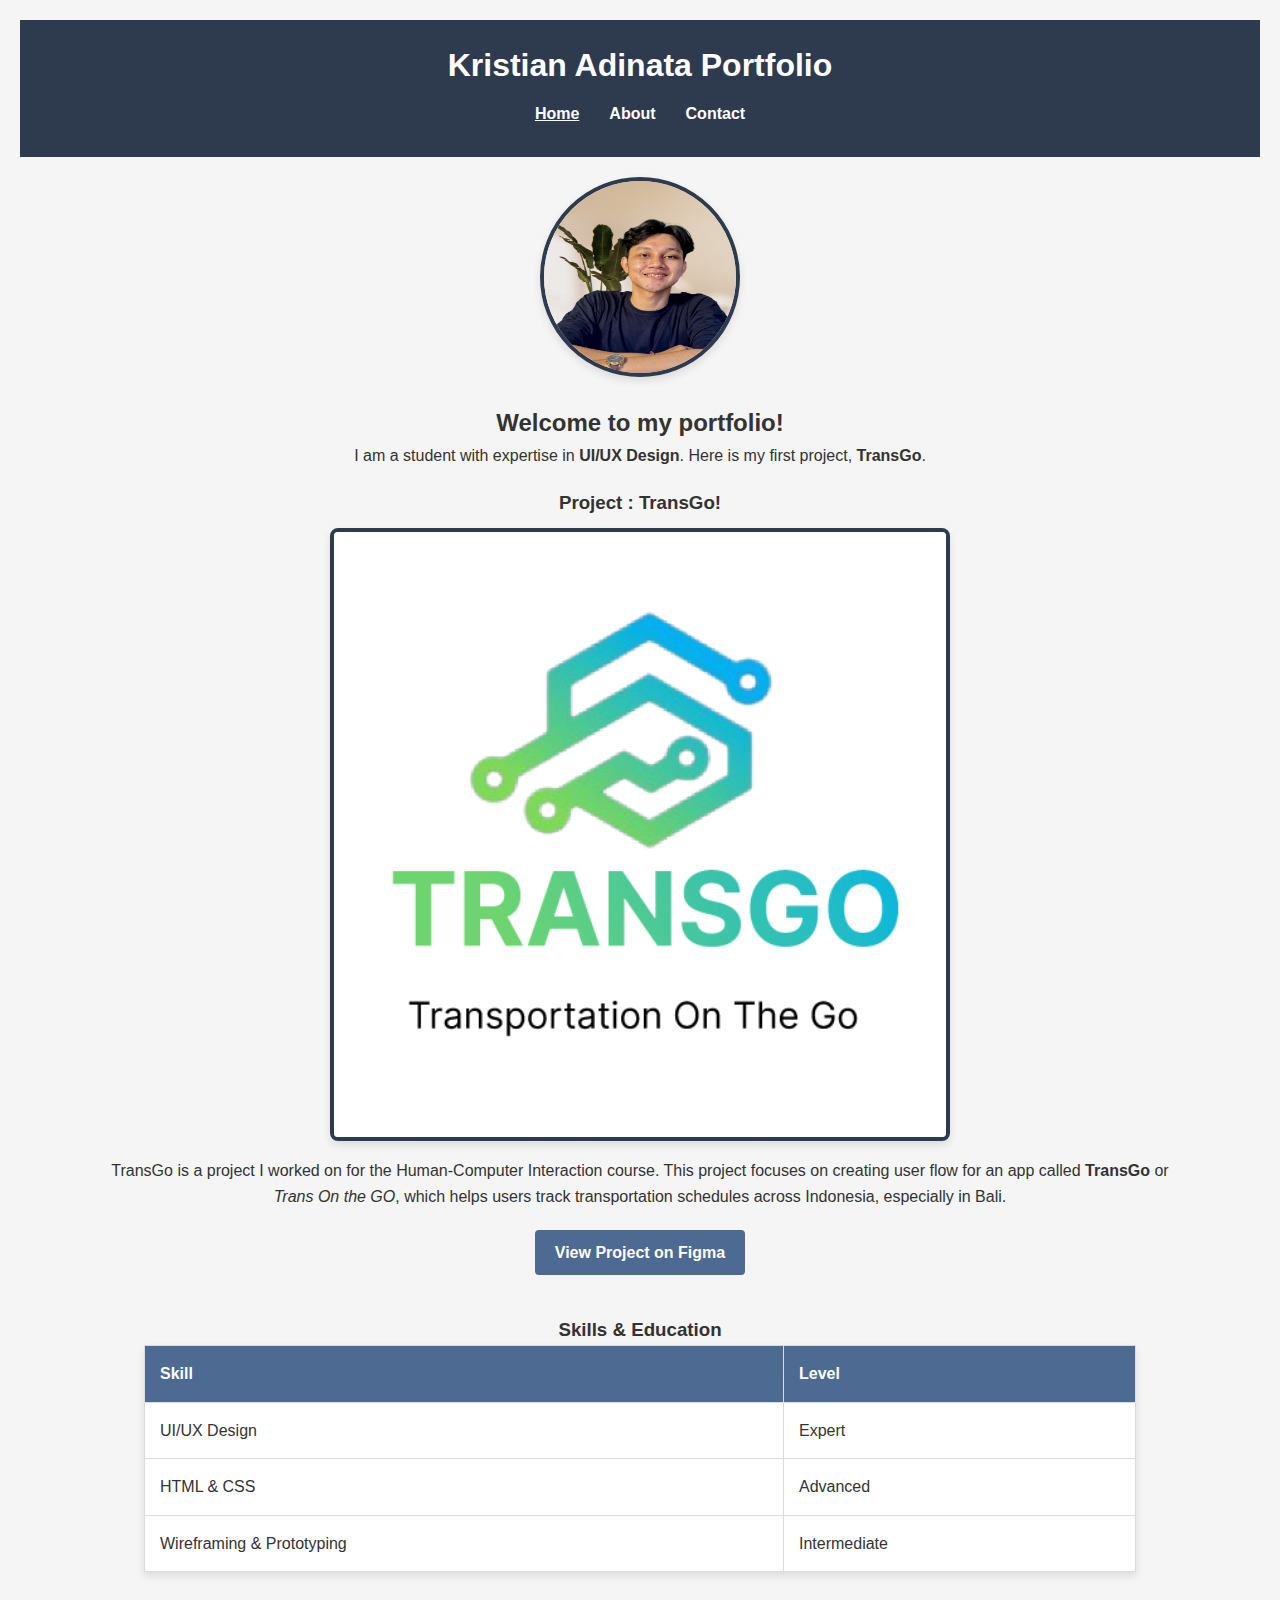
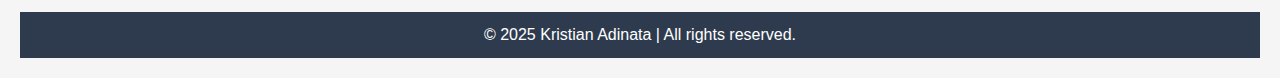
<file: index.html>
<!DOCTYPE html>
<html lang="en">
<head>
    <meta charset="UTF-8">
    <meta name="viewport" content="width=device-width, initial-scale=1.0">
    <title>Kristian Adinata Portfolio</title>
    <link rel="stylesheet" href="style.css">
</head>
<body>
    <header>
        <h1>Kristian Adinata Portfolio</h1>
        <nav>
            <ul>
                <li><a href="index.html" class="active">Home</a></li>
                <li><a href="about.html">About</a></li>
                <li><a href="contact.html">Contact</a></li>
            </ul>
        </nav>
    </header>

    <section class="intro">
        <img src="assets/profile.jpg" alt="Kristian Adinata Profile" class="profile-img">
        <h2>Welcome to my portfolio!</h2>
        <p>I am a student with expertise in <strong>UI/UX Design</strong>. Here is my first project, <strong>TransGo</strong>.</p>
    </section>

    <section class="project">
        <h3>Project : TransGo!</h3>
        <img src="assets/transgo.jpg" alt="TransGo Project" class="project-img">
        <p>TransGo is a project I worked on for the Human-Computer Interaction course. This project focuses on creating user flow for an app called <strong>TransGo</strong> or </p> <em>Trans On the GO</em>, which helps users track transportation schedules across Indonesia, especially in Bali.</p>
        <a href="https://www.figma.com/proto/i4wX2Upg8BhVh35ynzLpVP/TransGo?type=design&node-id=1-2&scaling=scale-down&page-id=0%3A1&starting-point-node-id=1%3A2" target="_blank" class="btn">View Project on Figma</a>
    </section>

    <section class="table-section">
        <h3>Skills & Education</h3>
        <table>
            <tr>
                <th>Skill</th>
                <th>Level</th>
            </tr>
            <tr>
                <td>UI/UX Design</td>
                <td>Expert</td>
            </tr>
            <tr>
                <td>HTML & CSS</td>
                <td>Advanced</td>
            </tr>
            <tr>
                <td>Wireframing & Prototyping</td>
                <td>Intermediate</td>
            </tr>
        </table>
    </section>

    <footer>
        <p>&copy; 2025 Kristian Adinata | All rights reserved.</p>
    </footer>
</body>
</html>
</file>
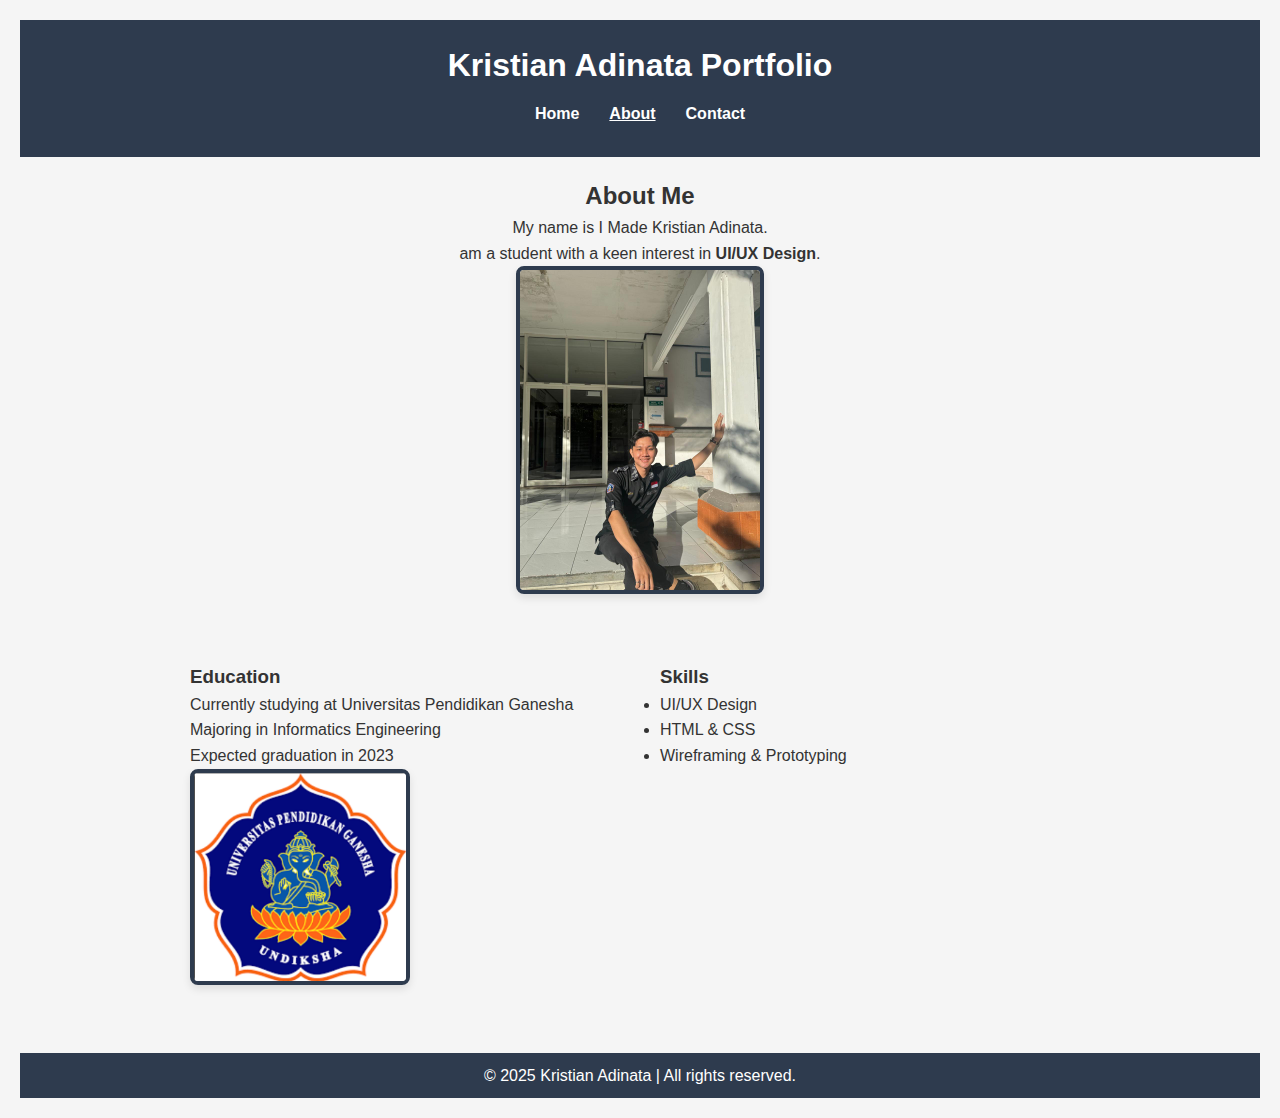
<file: about.html>
<!DOCTYPE html>
<html lang="en">
<head>
    <meta charset="UTF-8">
    <meta name="viewport" content="width=device-width, initial-scale=1.0">
    <title>About Kristian Adinata</title>
    <link rel="stylesheet" href="style.css">
</head>
<body>
    <header>
        <h1>Kristian Adinata Portfolio</h1>
        <nav>
            <ul>
                <li><a href="index.html">Home</a></li>
                <li><a href="about.html" class="active">About</a></li>
                <li><a href="contact.html">Contact</a></li>
            </ul>
        </nav>
    </header>

    <section class="bio">
        <h2>About Me</h2>
        <p>My name is I Made Kristian Adinata. </p> am a student with a keen interest in <strong>UI/UX Design</strong>.</p></p>
        <img src="assets/ppabout.jpg" alt="Profile Picture" class="ppabout-img">
    </section>

    <section class="about-container">
        <div class="left">
            <h3>Education</h3>
            <p>Currently studying at Universitas Pendidikan Ganesha </p> Majoring in Informatics Engineering </p>Expected graduation in 2023</p>
            <img src="assets/campus.jpg" alt="Campus Image" class="about-img">
        </div>
        <div class="right">
            <h3>Skills</h3>
            <ul>
                <li>UI/UX Design</li>
                <li>HTML & CSS</li>
                <li>Wireframing & Prototyping</li>
            </ul>
        </div>
    </section>

    <footer>
        <p>&copy; 2025 Kristian Adinata | All rights reserved.</p>
    </footer>
</body>
</html>
</file>
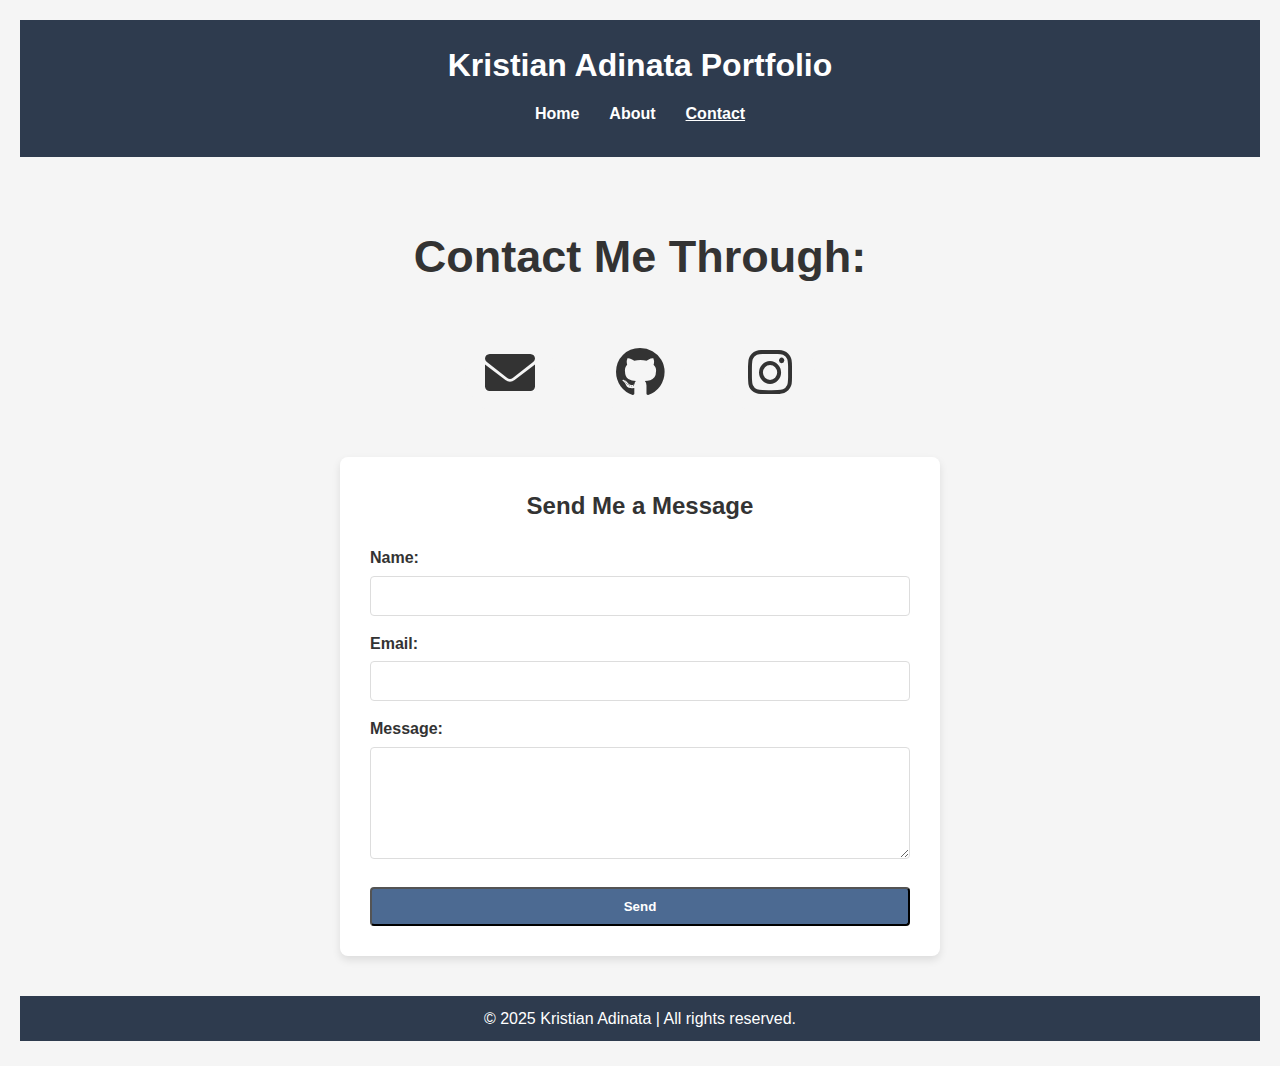
<file: contact.html>
<!DOCTYPE html>
<html lang="en">
<head>
    <meta charset="UTF-8">
    <meta name="viewport" content="width=device-width, initial-scale=1.0">
    <title>Contact Kristian Adinata</title>
    <link rel="stylesheet" href="style.css">
    <!-- Font Awesome CDN -->
    <link rel="stylesheet" href="https://cdnjs.cloudflare.com/ajax/libs/font-awesome/6.0.0-beta3/css/all.min.css">
</head>
<body>
    <header>
        <h1>Kristian Adinata Portfolio</h1>
        <nav>
            <ul>
                <li><a href="index.html">Home</a></li>
                <li><a href="about.html">About</a></li>
                <li><a href="contact.html" class="active">Contact</a></li>
            </ul>
        </nav>
    </header>

    <!-- Bagian ikon sosial -->
    <section class="contact-icons">
        <div class="contact-text">
            <h2>Contact Me Through:</h2>
        </div>
        <ul class="social-links">
            <li>
                <a href="mailto:kristian.adinata@student.undiksha.ac.id" class="social-icon">
                    <i class="fas fa-envelope"></i>
                </a>
            </li>
            <li>
                <a href="https://github.com/KristianAdinata" target="_blank" class="social-icon">
                    <i class="fab fa-github"></i>
                </a>
            </li>
            <li>
                <a href="https://instagram.com/kristian.dnt" target="_blank" class="social-icon">
                    <i class="fab fa-instagram"></i>
                </a>
            </li>
        </ul>
    </section>

    <!-- Bagian form -->
    <section class="contact-form">
        <h2>Send Me a Message</h2>
        <form action="#" method="post">
            <label for="name">Name:</label>
            <input type="text" id="name" name="name" required>

            <label for="email">Email:</label>
            <input type="email" id="email" name="email" required>

            <label for="message">Message:</label>
            <textarea id="message" name="message" rows="5" required></textarea>

            <button type="submit" class="btn">Send</button>
        </form>
    </section>

    <footer>
        <p>&copy; 2025 Kristian Adinata | All rights reserved.</p>
    </footer>
</body>
</html>
</file>
<file: style.css>
/* Reset dasar */
* {
    margin: 0;
    padding: 0;
    box-sizing: border-box;
}

/* Body */
body {
    font-family: 'Arial', sans-serif;
    background-color: #f5f5f5;
    color: #333;
    line-height: 1.6;
    padding: 20px;
}

/* Header */
header {
    background-color: #2E3B4E;
    color: white;
    text-align: center;
    padding: 20px 0;
    margin-bottom: 20px;
}

header nav ul {
    list-style-type: none;
    display: flex;
    justify-content: center;
    padding: 10px;
}

header nav ul li {
    margin: 0 15px;
}

header nav ul li a {
    color: white;
    text-decoration: none;
    font-weight: bold;
}

header nav ul li a.active {
    text-decoration: underline;
}

/* Gambar */
.profile-img, .project-img, .about-img {
    border: 4px solid #2E3B4E;
    box-shadow: 0 4px 8px rgba(0, 0, 0, 0.1);
}

.profile-img {
    width: 200px;
    height: 200px;
    border-radius: 50%;
    margin-bottom: 20px;
}

.project-img {
    width: 50%;
    margin: 10px 0;
    border-radius: 8px;
    transition: transform 0.3s;
}

.project-img:hover {
    transform: scale(1.05);
}

.about-img {
    width: 80%;
    max-width: 220px;
    border-radius: 8px;
    margin-bottom: 20px;
}

/* Animasi */
@keyframes fadeIn {
    0% { opacity: 0; transform: translateY(20px); }
    100% { opacity: 1; transform: translateY(0); }
}

.intro, .project, .bio, .table-section {
    animation: fadeIn 1s ease-out;
}

/* Section umum */
.intro, .project, .bio {
    text-align: center;
    margin: 20px 0;
}

/* Tabel Keahlian & Pendidikan */
.table-section {
    margin-top: 40px;
    text-align: center;
}

table {
    width: 80%;
    margin: 0 auto;
    border-collapse: collapse;
    background-color: #ffffff;
    box-shadow: 0 4px 8px rgba(0, 0, 0, 0.1);
}

th, td {
    padding: 15px;
    text-align: left;
    border: 1px solid #ddd;
}

th {
    background-color: #4C6A92;
    color: white;
}

/* Footer */
footer {
    background-color: #2E3B4E;
    color: white;
    text-align: center;
    padding: 10px;
    margin-top: 40px;
}

/* Tombol */
.btn {
    display: inline-block;
    background-color: #4C6A92;
    color: white;
    padding: 10px 20px;
    text-decoration: none;
    border-radius: 4px;
    margin-top: 20px;
    font-weight: bold;
    text-align: center;
    cursor: pointer;
    transition: transform 0.3s;
}

.btn:hover {
    background-color: #3E4F68;
    transform: scale(1.1);
}

/* Layout 2 kolom (About) */
.about-container {
    display: flex;
    justify-content: space-between;
    align-items: flex-start;
    gap: 40px;
    margin: 40px auto;
    max-width: 900px;
}

.about-container .left, .about-container .right {
    flex: 1;
}

/* Responsif */
@media (max-width: 768px) {
    header nav ul {
        flex-direction: column;
        opacity: 0;
        animation: slideInLeft 0.5s ease-out forwards;
    }
}

/* Styling untuk ikon sosial */
.social-links {
    list-style-type: none;
    display: flex;
    justify-content: center;
    align-items: center;
    gap: 40px;
    margin-top: 20px;
}

.social-links li {
    display: inline-block;
}

.social-icon {
    font-size: 70px;
    color: #333;
    text-decoration: none;
    display: flex;
    align-items: center;
    justify-content: center;
    width: 90px;
    height: 90px;
    background-color: #f5f5f5;
    border-radius: 50%;
    transition: background-color 0.3s ease, color 0.3s ease;
}

.social-icon:hover {
    background-color: #4C6A92;
    color: white;
}

.social-icon i {
    font-size: 50px;
}

/* Form Kontak */
.contact-form {
    max-width: 600px;
    margin: 40px auto;
    background: #fff;
    padding: 30px;
    border-radius: 8px;
    box-shadow: 0 4px 8px rgba(0,0,0,0.1);
    text-align: left;
}

.contact-form h2 {
    text-align: center;
    margin-bottom: 20px;
}

.contact-form label {
    display: block;
    margin-top: 15px;
    font-weight: bold;
}

.contact-form input,
.contact-form textarea {
    width: 100%;
    padding: 10px;
    margin-top: 5px;
    border-radius: 4px;
    border: 1px solid #ddd;
    font-size: 16px;
}

.contact-form button {
    width: 100%;
    margin-top: 20px;
}

/* Styling untuk teks Contact Me Through */
.contact-text {
    display: flex;
    justify-content: center;
    align-items: center;
    height: 100px;
    font-size: 30px;
    font-weight: bold;
    margin-top: 50px;
    text-align: center;
}

.ppabout-img { 
    width: 20%; 
    height: auto; 
    border-radius: 8px; /* tidak bulat lagi, hanya sedikit rounded */ 
    margin-bottom: 20px; 
    border: 4px solid #2E3B4E; 
    box-shadow: 0 4px 8px rgba(0, 0, 0, 0.1); 
}
</file>
